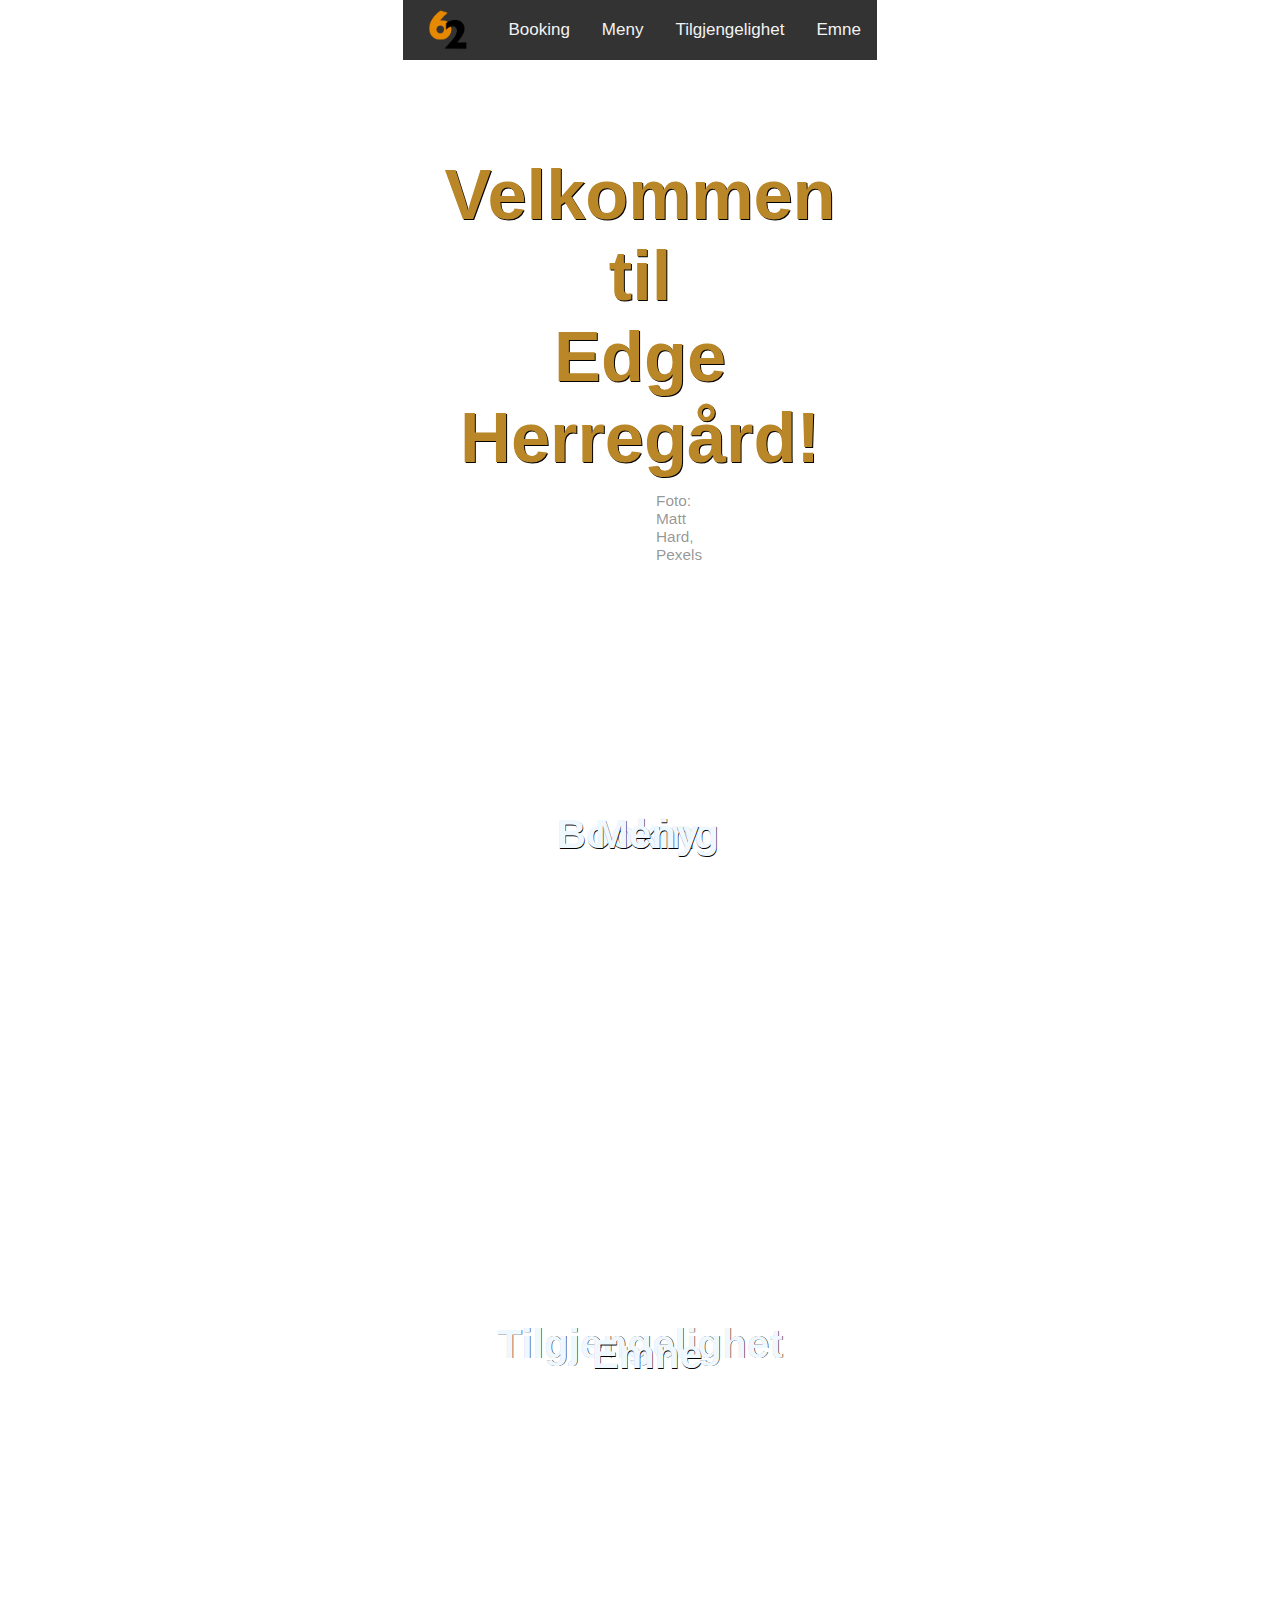
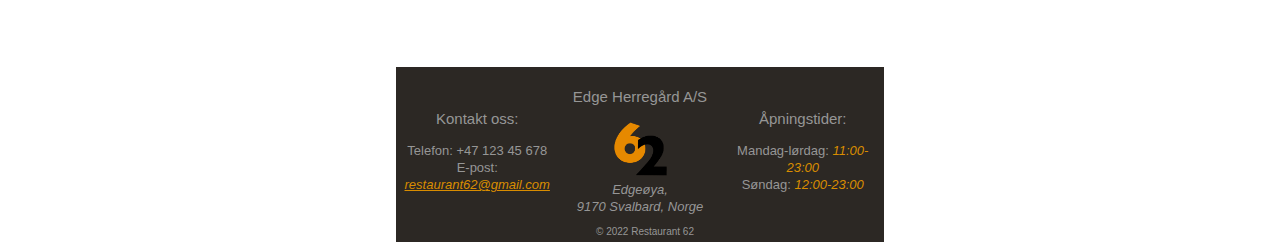
<file: Index.html>
<!DOCTYPE html>
<html lang="nn">
  <head>
    <!-- Sets the characters used -->
    <meta charset="UTF-8" />
    <meta http-equiv="X-UA-Compatible" content="IE=edge" />
    <!--Sets initial viewport width to the device width-->
    <meta name="viewport" content="width=device-width, initial-scale=1.0" />

    <!-- CSS links  -->
    <link rel="stylesheet" href="css/index.css" />
    <link rel="stylesheet" href="css/style.css" />

    <!-- Window icon and page name -->
    <link rel="icon" href="images/62.jpeg" />
    <title>Velkommen til Edge Herregård!</title>
  </head>

  <body>
    <!-- Navigation bar, style.css -->
    <div class="nav">
      <a href="Index.html"
        ><img class="logo" src="images/62.jpeg" alt="Logo"
      /></a>
      <a href="booking.html" class="hover">Booking</a>
      <a href="menu.html" class="hover">Meny</a>
      <a href="accessibilty.html" class="hover">Tilgjengelighet</a>
      <a href="topical.html" class="cursor hover">Emne</a>
    </div>

    <main>
      <!-- Front hero-image with text -->
      <div class="hero-image">
        <h1>
          Velkommen til <br />
          Edge Herregård!
        </h1>
        <div class="picture-text-hero-image">Foto: Matt Hard, Pexels</div>
      </div>

      <!-- Section with the 4 pages with images-->
      <div id="frame-index">
        <div class="text-division">
          <div class="index-box">
            <!-- BOOKING -->
            <div class="image-booking">
              <!-- hero-text in style.css -->
              <div class="hero-text">
                <h2><a href="booking.html">Booking</a></h2>
                <p>
                  Les litt om oss, bestill bord eller lei lokalet om du ønsker.
                </p>
              </div>
              <!-- picture-text in style.css -->
              <div class="picture-text">
                Foto: Anastasiia Horbachenko, Pexels
              </div>
            </div>
          </div>

          <div class="index-box">
            <!-- MENY -->
            <div class="image-meny">
              <!-- hero-text in style.css -->
              <div class="hero-text">
                <h2><a href="menu.html">Meny</a></h2>
                <p>
                  Se vår herlige meny med matretter fra alle verdens hjørner.
                </p>
              </div>
              <!-- picture-text in style.css -->
              <div class="picture-text">Foto: Liam Spicer, Pexels</div>
            </div>
          </div>
        </div>

        <div class="text-division">
          <div class="index-box">
            <!-- TILGJENGELIGHET -->
            <div class="image-accessibility">
              <!-- hero-text in style.css -->
              <div class="hero-text">
                <h2><a href="accessibilty.html">Tilgjengelighet</a></h2>
                <p>
                  Testing av kode og universell design er viktige faktorer i en
                  god kode.
                </p>
              </div>
              <!-- picture-text in style.css -->
              <div class="picture-text">Foto: Christian Pfeifer, Pexels</div>
            </div>
          </div>

          <div class="index-box">
            <!-- EMNE -->
            <div class="image-topical">
              <!-- hero-text in style.css -->
              <div class="hero-text">
                <h2><a class="cursor" href="topical.html">Emne</a></h2>
                <p>
                  Velkommen til vår kreative side, kom og les litt om sosiale
                  medier.
                </p>
              </div>
              <!-- picture-text in style.css -->
              <div class="picture-text">Foto: Matt Hard, Pexels</div>
            </div>
          </div>
        </div>
      </div>
    </main>

    <!-- Footer, style.css -->
    <footer>
      <div class="footer-boxes">
        <div class="individual-boxes">
          <p class="fotter-main-text">Kontakt oss:</p>
          <p>
            Telefon: +47 123 45 678 <br />
            E-post:
            <a href="mailto:restaurant62@gmail.com" class="orange"
              ><em>restaurant62@gmail.com</em></a
            >
          </p>
        </div>
        <div class="individual-boxes">
          <p class="fotter-main-text">Edge Herregård A/S</p>
          <img src="images/62.jpeg" alt="62 Logo" />
          <address>
            Edgeøya, <br />
            9170 Svalbard, Norge
          </address>
        </div>

        <div class="individual-boxes">
          <p class="fotter-main-text">Åpningstider:</p>
          <p>
            Mandag-lørdag:
            <i class="orange">11:00-23:00</i>
            <br />
            Søndag:
            <i class="orange">12:00-23:00</i>
          </p>
        </div>
      </div>
      <div>
        <p class="copyright">&copy; 2022 Restaurant 62</p>
      </div>
    </footer>
  </body>
</html>
</file>
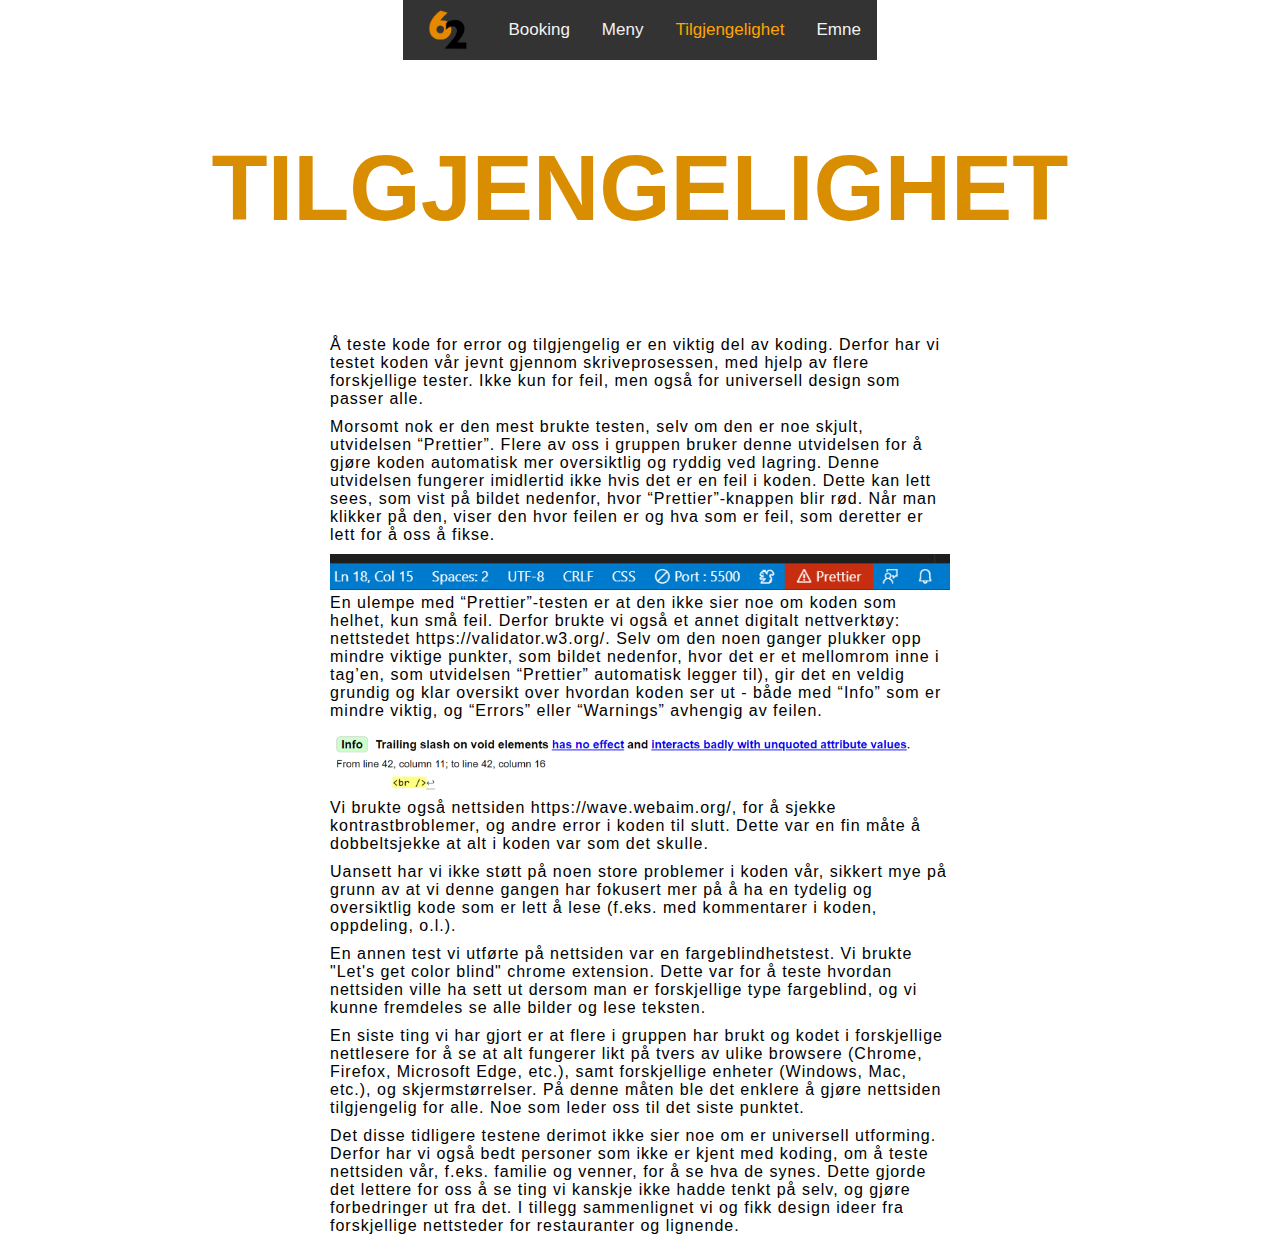
<file: accessibilty.html>
<!DOCTYPE html>
<html lang="nn">
  <head>
    <!-- Sets the characters used -->
    <meta charset="UTF-8" />
    <meta http-equiv="X-UA-Compatible" content="IE=edge" />
    <!--Sets initial viewport width to the device width-->
    <meta name="viewport" content="width=device-width, initial-scale=1.0" />

    <!-- CSS links  -->
    <link rel="stylesheet" href="css/style.css" />
    <link rel="stylesheet" href="css/accessibility.css" />

    <!-- Window icon and name -->
    <link rel="icon" href="images/62.jpeg" />
    <title>Tilgjengelighet</title>
  </head>

  <body>
    <!-- Navigation bar, style.css -->
    <div class="nav">
      <a href="Index.html"
        ><img class="logo" src="images/62.jpeg" alt="Logo"
      /></a>
      <a href="booking.html" class="hover">Booking</a>
      <a href="menu.html" class="hover">Meny</a>
      <a href="accessibilty.html" class="active">Tilgjengelighet</a>
      <a href="topical.html" class="cursor hover">Emne</a>
    </div>

    <main>
      <!-- Hero image, style.css -->
      <div class="hero-image-accessibility">
        <div class="hero-text">
          <h1 class="hero-page-text">TILGJENGELIGHET</h1>
        </div>
        <div class="picture-text">Foto: Christian Pfeifer, Pexels</div>
      </div>

      <!-- Text -->
      <div class="introduction">
        <div>
          <p>
            Å teste kode for error og tilgjengelig er en viktig del av koding.
            Derfor har vi testet koden vår jevnt gjennom skriveprosessen, med
            hjelp av flere forskjellige tester. Ikke kun for feil, men også for
            universell design som passer alle.
          </p>
          <p>
            Morsomt nok er den mest brukte testen, selv om den er noe skjult,
            utvidelsen “Prettier”. Flere av oss i gruppen bruker denne
            utvidelsen for å gjøre koden automatisk mer oversiktlig og ryddig
            ved lagring. Denne utvidelsen fungerer imidlertid ikke hvis det er
            en feil i koden. Dette kan lett sees, som vist på bildet nedenfor,
            hvor “Prettier”-knappen blir rød. Når man klikker på den, viser den
            hvor feilen er og hva som er feil, som deretter er lett for å oss å
            fikse.
          </p>
          <img
            class="accessibilityImg"
            src="images/Prettier.png"
            alt="Prettier"
          />
        </div>

        <div>
          <p>
            En ulempe med “Prettier”-testen er at den ikke sier noe om koden som
            helhet, kun små feil. Derfor brukte vi også et annet digitalt
            nettverktøy: nettstedet https://validator.w3.org/. Selv om den noen
            ganger plukker opp mindre viktige punkter, som bildet nedenfor, hvor
            det er et mellomrom inne i tag’en, som utvidelsen “Prettier”
            automatisk legger til), gir det en veldig grundig og klar oversikt
            over hvordan koden ser ut - både med “Info” som er mindre viktig, og
            “Errors” eller “Warnings” avhengig av feilen.
          </p>
          <img
            class="accessibilityImg"
            src="images/Validator.png"
            alt="Validator"
          />
        </div>

        <div>
          <p>
            Vi brukte også nettsiden https://wave.webaim.org/, for å sjekke
            kontrastbroblemer, og andre error i koden til slutt. Dette var en
            fin måte å dobbeltsjekke at alt i koden var som det skulle.
          </p>
          <p>
            Uansett har vi ikke støtt på noen store problemer i koden vår,
            sikkert mye på grunn av at vi denne gangen har fokusert mer på å ha
            en tydelig og oversiktlig kode som er lett å lese (f.eks. med
            kommentarer i koden, oppdeling, o.l.).
          </p>
          <p>
            En annen test vi utførte på nettsiden var en fargeblindhetstest. Vi
            brukte "Let's get color blind" chrome extension. Dette var for å
            teste hvordan nettsiden ville ha sett ut dersom man er forskjellige
            type fargeblind, og vi kunne fremdeles se alle bilder og lese
            teksten.
          </p>
          <p>
            En siste ting vi har gjort er at flere i gruppen har brukt og kodet
            i forskjellige nettlesere for å se at alt fungerer likt på tvers av
            ulike browsere (Chrome, Firefox, Microsoft Edge, etc.), samt
            forskjellige enheter (Windows, Mac, etc.), og skjermstørrelser. På
            denne måten ble det enklere å gjøre nettsiden tilgjengelig for alle.
            Noe som leder oss til det siste punktet.
          </p>
          <p>
            Det disse tidligere testene derimot ikke sier noe om er universell
            utforming. Derfor har vi også bedt personer som ikke er kjent med
            koding, om å teste nettsiden vår, f.eks. familie og venner, for å se
            hva de synes. Dette gjorde det lettere for oss å se ting vi kanskje
            ikke hadde tenkt på selv, og gjøre forbedringer ut fra det. I
            tillegg sammenlignet vi og fikk design ideer fra forskjellige
            nettsteder for restauranter og lignende.
          </p>
        </div>
      </div>
    </main>
  </body>
</html>
</file>
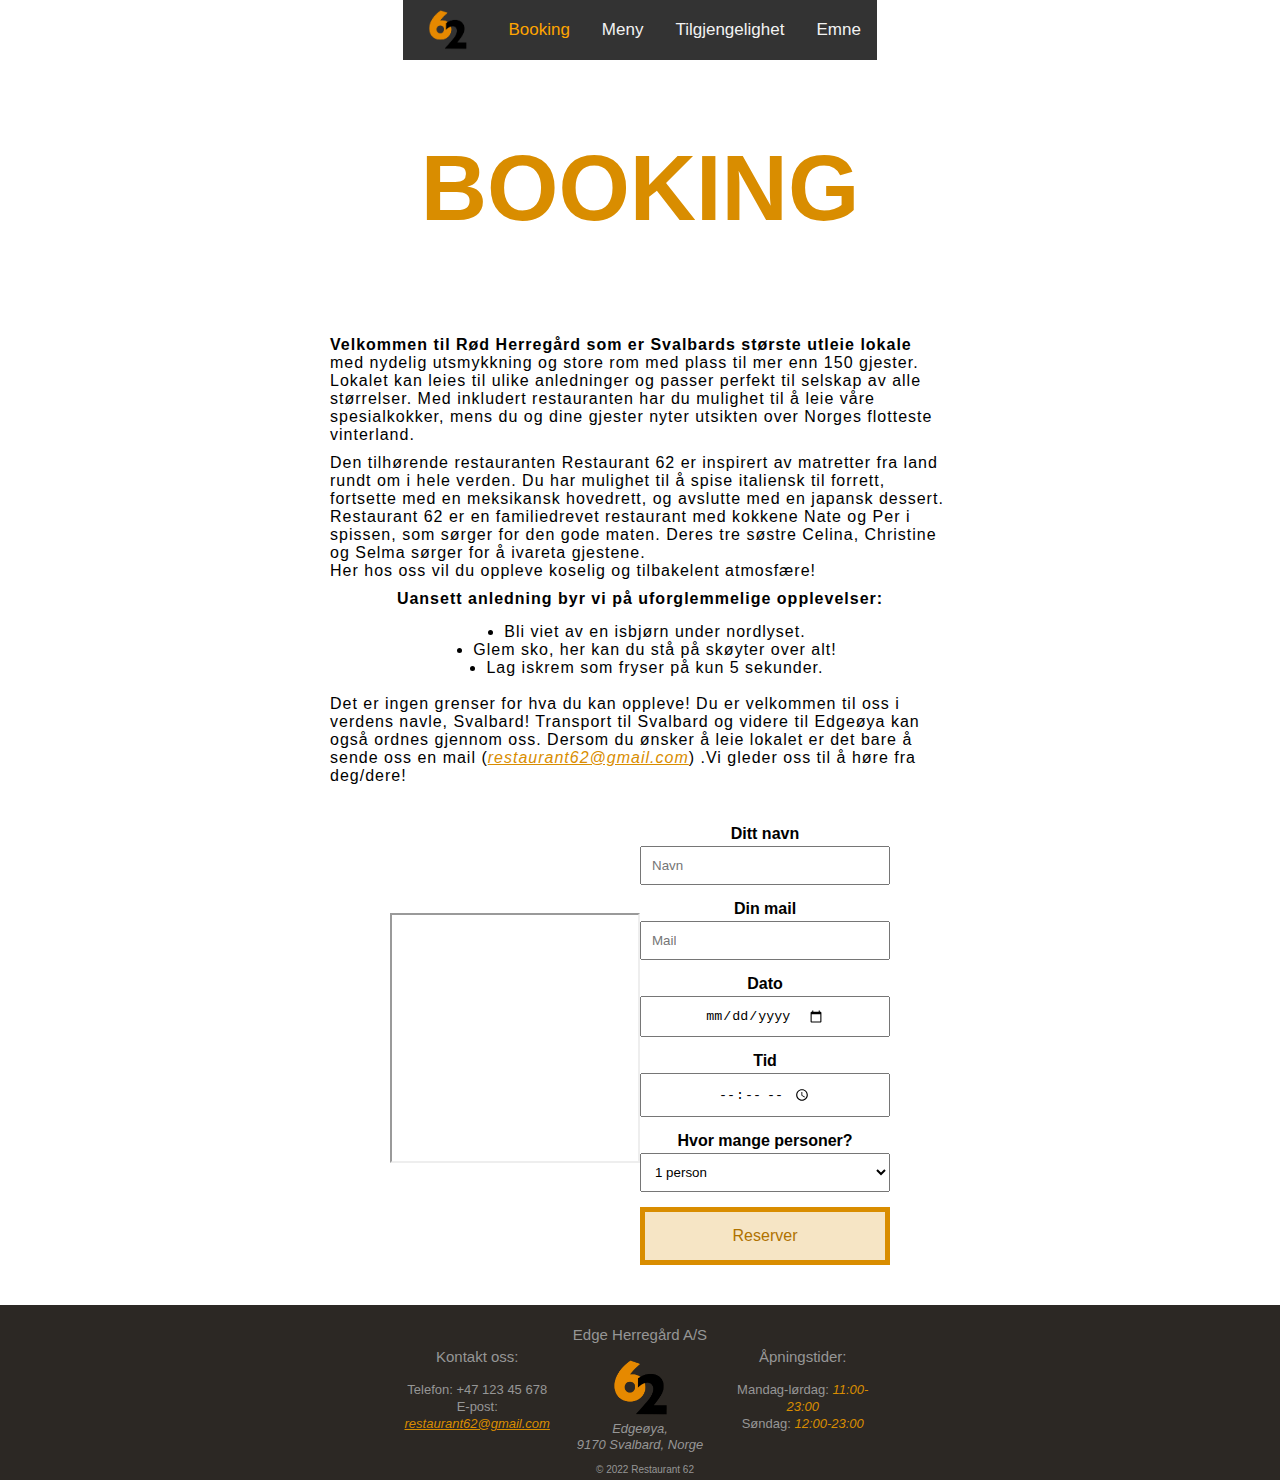
<file: booking.html>
<!DOCTYPE html>
<html lang="nn">
  <head>
    <!-- Sets the characters used -->
    <meta charset="UTF-8" />
    <meta http-equiv="X-UA-Compatible" content="IE=edge" />
    <!--Sets initial viewport width to the device width-->
    <meta name="viewport" content="width=device-width, initial-scale=1.0" />

    <!-- CSS links  -->
    <link rel="stylesheet" href="css/style.css" />
    <link rel="stylesheet" href="css/booking.css" />

    <!-- Window icon and name -->
    <link rel="icon" href="images/62.jpeg" />
    <title>Booking</title>
  </head>

  <body>
    <!-- Navigation bar, style.css -->
    <div class="nav">
      <a href="Index.html"
        ><img class="logo" src="images/62.jpeg" alt="Logo"
      /></a>
      <a href="booking.html" class="active">Booking</a>
      <a href="menu.html" class="hover">Meny</a>
      <a href="accessibilty.html" class="hover">Tilgjengelighet</a>
      <a href="topical.html" class="cursor hover">Emne</a>
    </div>

    <main>
      <!-- Hero image, style.css -->
      <div class="hero-image-booking">
        <div class="hero-text">
          <h1 class="hero-page-text">BOOKING</h1>
        </div>
        <div class="picture-text">Foto: Anastasiia Horbachenko, Pexels</div>
      </div>

      <!-- Text, introduction, style.css -->
      <div class="introduction">
        <p>
          <b>
            Velkommen til Rød Herregård som er Svalbards største utleie lokale
          </b>
          med nydelig utsmykkning og store rom med plass til mer enn 150
          gjester. Lokalet kan leies til ulike anledninger og passer perfekt til
          selskap av alle størrelser. Med inkludert restauranten har du mulighet
          til å leie våre spesialkokker, mens du og dine gjester nyter utsikten
          over Norges flotteste vinterland.
        </p>
        <p>
          Den tilhørende restauranten Restaurant 62 er inspirert av matretter
          fra land rundt om i hele verden. Du har mulighet til å spise italiensk
          til forrett, fortsette med en meksikansk hovedrett, og avslutte med en
          japansk dessert. Restaurant 62 er en familiedrevet restaurant med
          kokkene Nate og Per i spissen, som sørger for den gode maten. Deres
          tre søstre Celina, Christine og Selma sørger for å ivareta gjestene.
          <br />Her hos oss vil du oppleve koselig og tilbakelent atmosfære!
        </p>
        <p>
          <b> Uansett anledning byr vi på uforglemmelige opplevelser:</b>
        </p>
        <ul id="list">
          <li>Bli viet av en isbjørn under nordlyset.</li>
          <li>Glem sko, her kan du stå på skøyter over alt!</li>
          <li>Lag iskrem som fryser på kun 5 sekunder.</li>
        </ul>
        <br />
        Det er ingen grenser for hva du kan oppleve! Du er velkommen til oss i
        verdens navle, Svalbard! Transport til Svalbard og videre til Edgeøya
        kan også ordnes gjennom oss. Dersom du ønsker å leie lokalet er det bare
        å sende oss en mail (<a
          href="mailto:restaurant62@gmail.com"
          class="orange"
          ><em>restaurant62@gmail.com</em></a
        >) .Vi gleder oss til å høre fra deg/dere!
      </div>

      <!-- Form and map -->
      <div class="form-map">
        <div class="grid-container">
          <div class="center">
            <!-- Map -->
            <iframe
              class="gmap"
              src="https://maps.google.com/maps?q=edg%C3%B8ya&t=&z=7&ie=UTF8&iwloc=&output=embed"
              title="GoogleMaps"
            >
            </iframe>
          </div>

          <!-- The code for the form -->
          <div class="center">
            <form>
              <div>
                <!-- Text, input -->
                <p>Ditt navn</p>
                <input type="text" placeholder="Navn" />
              </div>
              <div>
                <p>Din mail</p>
                <input type="email" placeholder="Mail" />
              </div>
              <div>
                <p>Dato</p>
                <input type="Date" />
              </div>
              <div>
                <p>Tid</p>
                <input type="Time" />
              </div>
              <div>
                <!-- Text, select -->
                <p>Hvor mange personer?</p>
                <select name="select" id="#">
                  <option value="1">1 person</option>
                  <option value="2">2 personer</option>
                  <option value="3">3 persoser</option>
                  <option value="4">4 personer</option>
                  <option value="5">5 personer</option>
                  <option value="5+">5+ personer</option>
                </select>
              </div>
              <!-- button styling in style.css -->
              <button class="button">Reserver</button>
            </form>
          </div>
        </div>
      </div>
    </main>

    <!-- Footer, style.css -->
    <footer>
      <div class="footer-boxes">
        <div class="individual-boxes">
          <p class="fotter-main-text">Kontakt oss:</p>
          <p>
            Telefon: +47 123 45 678 <br />
            E-post:
            <a href="mailto:restaurant62@gmail.com" class="orange"
              ><em>restaurant62@gmail.com</em></a
            >
          </p>
        </div>

        <div class="individual-boxes">
          <p class="fotter-main-text">Edge Herregård A/S</p>
          <img src="images/62.jpeg" alt="62 Logo" />
          <address>
            Edgeøya, <br />
            9170 Svalbard, Norge
          </address>
        </div>

        <div class="individual-boxes">
          <p class="fotter-main-text">Åpningstider:</p>
          <p>
            Mandag-lørdag:
            <i class="orange">11:00-23:00</i>
            <br />
            Søndag:
            <i class="orange">12:00-23:00</i>
          </p>
        </div>
      </div>

      <div>
        <p class="copyright">&copy; 2022 Restaurant 62</p>
      </div>
    </footer>
  </body>
</html>
</file>
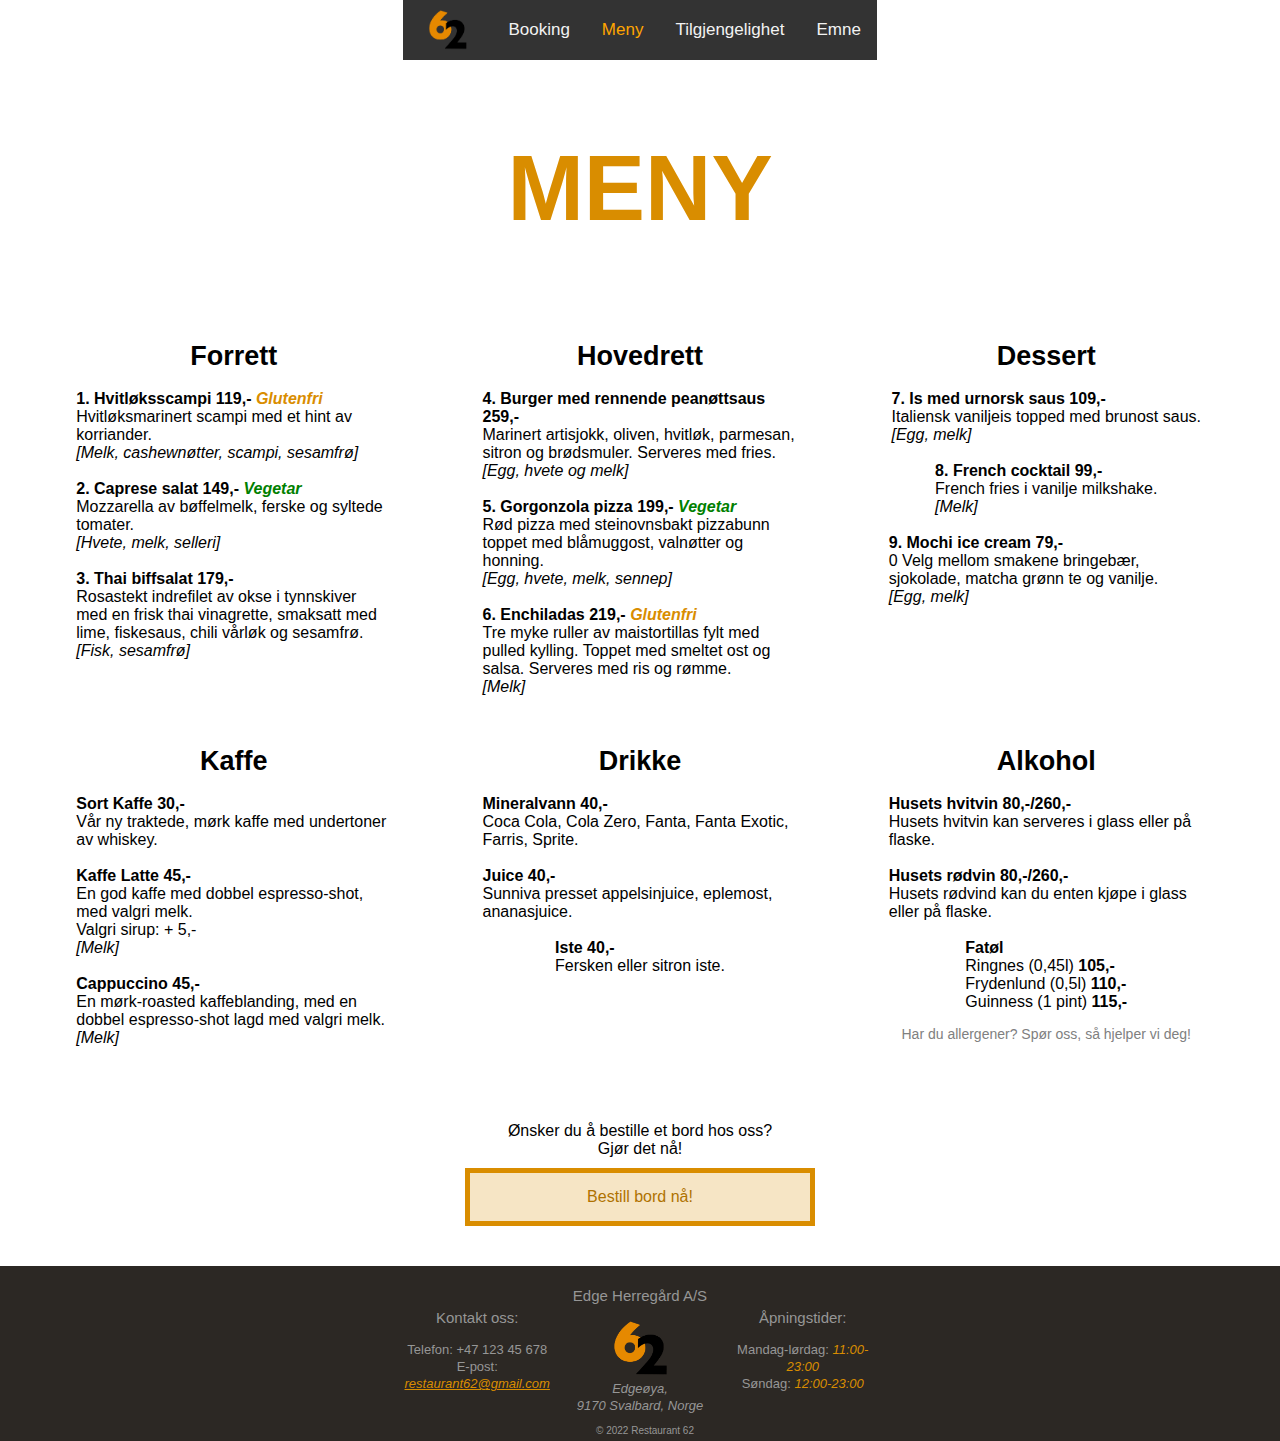
<file: menu.html>
<!DOCTYPE html>
<html lang="nn">
  <head>
    <!-- Sets the characters used -->
    <meta charset="UTF-8" />
    <meta http-equiv="X-UA-Compatible" content="IE=edge" />
    <!--Sets initial viewport width to the device width-->
    <meta name="viewport" content="width=device-width, initial-scale=1.0" />

    <!-- CSS links  -->
    <link rel="stylesheet" href="css/style.css" />
    <link rel="stylesheet" href="css/menu.css" />

    <!-- Window icon and name  -->
    <link rel="icon" href="images/62.jpeg" />
    <title>Meny</title>
  </head>

  <body>
    <!-- Navigation bar, style.css -->
    <div class="nav">
      <a href="Index.html"
        ><img class="logo" src="images/62.jpeg" alt="Logo"
      /></a>
      <a href="booking.html" class="hover">Booking</a>
      <a href="menu.html" class="active">Meny</a>
      <a href="accessibilty.html" class="hover">Tilgjengelighet</a>
      <a href="topical.html" class="cursor hover">Emne</a>
    </div>

    <main>
      <!-- Hero image, style.css -->
      <div class="hero-image-meny">
        <div class="hero-text">
          <h1 class="hero-page-text">MENY</h1>
        </div>
        <div class="picture-text">Foto: Liam Spicer, Pexels</div>
      </div>

      <!-- Menu food -->
      <article>
        <div class="food-group">
          <div class="singel-food-group">
            <h2>Forrett</h2>
            <br />
            <p>
              <b>1. Hvitløksscampi 119,- <i class="orange"> Glutenfri</i></b
              ><br />
              Hvitløksmarinert scampi med et hint av korriander. <br />
              <i>[Melk, cashewnøtter, scampi, sesamfrø]</i>
            </p>
            <br />
            <p>
              <b>2. Caprese salat 149,- <i class="green">Vegetar</i></b
              ><br />
              Mozzarella av bøffelmelk, ferske og syltede tomater. <br />
              <i>[Hvete, melk, selleri]</i>
            </p>
            <br />
            <p>
              <b>3. Thai biffsalat 179,- </b> <br />
              Rosastekt indrefilet av okse i tynnskiver med en frisk thai
              vinagrette, smaksatt med lime, fiskesaus, chili vårløk og
              sesamfrø.
              <br />
              <i>[Fisk, sesamfrø]</i>
            </p>
          </div>

          <div class="singel-food-group">
            <h2>Hovedrett</h2>
            <br />
            <p>
              <b>4. Burger med rennende peanøttsaus 259,-</b> <br />
              Marinert artisjokk, oliven, hvitløk, parmesan, sitron og
              brødsmuler. Serveres med fries.
              <br />
              <i>[Egg, hvete og melk]</i>
            </p>
            <br />
            <p>
              <b>5. Gorgonzola pizza 199,- </b>
              <b><i class="green">Vegetar</i></b
              ><br />
              Rød pizza med steinovnsbakt pizzabunn toppet med blåmuggost,
              valnøtter og honning. <br />
              <i>[Egg, hvete, melk, sennep]</i>
            </p>
            <br />
            <p>
              <b>6. Enchiladas 219,- <i class="orange">Glutenfri</i></b>
              <br />
              Tre myke ruller av maistortillas fylt med pulled kylling. Toppet
              med smeltet ost og salsa. Serveres med ris og rømme.
              <br />
              <i>[Melk]</i>
            </p>
          </div>

          <div class="singel-food-group">
            <h2>Dessert</h2>
            <br />
            <p>
              <b>7. Is med urnorsk saus 109,-</b> <br />
              Italiensk vaniljeis topped med brunost saus. <br />
              <i>[Egg, melk]</i>
            </p>
            <br />
            <p>
              <b>8. French cocktail 99,-</b> <br />
              French fries i vanilje milkshake. <br />
              <i>[Melk]</i>
            </p>
            <br />
            <p>
              <b>9. Mochi ice cream 79,-</b> <br />0 Velg mellom smakene
              bringebær, sjokolade, matcha grønn te og vanilje.
              <br />
              <i>[Egg, melk]</i>
            </p>
          </div>
        </div>
      </article>

      <!-- Menu drinks -->
      <article>
        <div class="food-group">
          <div class="singel-food-group">
            <h2>Kaffe</h2>
            <br />
            <p>
              <b>Sort Kaffe 30,-</b> <br />
              Vår ny traktede, mørk kaffe med undertoner av whiskey.
              <br />
            </p>
            <br />
            <p>
              <b>Kaffe Latte 45,-</b> <br />
              En god kaffe med dobbel espresso-shot, med valgri melk.
              <br />
              Valgri sirup: + 5,- <br />
              <i>[Melk]</i>
            </p>
            <br />
            <p>
              <b>Cappuccino 45,-</b> <br />
              En mørk-roasted kaffeblanding, med en dobbel espresso-shot lagd
              med valgri melk. <br />
              <i>[Melk]</i>
            </p>
          </div>
          <div class="singel-food-group">
            <h2>Drikke</h2>
            <br />
            <p>
              <b>Mineralvann 40,-</b> <br />
              Coca Cola, Cola Zero, Fanta, Fanta Exotic, Farris, Sprite.
            </p>
            <br />
            <p>
              <b>Juice 40,-</b> <br />
              Sunniva presset appelsinjuice, eplemost, ananasjuice.
            </p>
            <br />
            <p>
              <b>Iste 40,-</b> <br />
              Fersken eller sitron iste.
            </p>
          </div>
          <div class="singel-food-group">
            <h2>Alkohol</h2>
            <br />
            <p>
              <b>Husets hvitvin 80,-/260,-</b> <br />
              Husets hvitvin kan serveres i glass eller på flaske. <br />
            </p>
            <br />
            <p>
              <b>Husets rødvin 80,-/260,-</b> <br />
              Husets rødvind kan du enten kjøpe i glass eller på flaske.
              <br />
            </p>
            <br />
            <p>
              <b>Fatøl</b> <br />
              Ringnes (0,45l) <b>105,-</b> <br />
              Frydenlund (0,5l) <b>110,-</b> <br />
              Guinness (1 pint) <b>115,-</b>
            </p>

            <p class="allergener">
              Har du allergener? Spør oss, så hjelper vi deg!
            </p>
          </div>
        </div>
      </article>

      <div class="button-holder-meny">
        <p id="space-button">
          Ønsker du å bestille et bord hos oss? <br />
          Gjør det nå!
        </p>
        <a href="booking.html">
          <!-- Button class in style.css -->
          <button class="button">Bestill bord nå!</button>
        </a>
      </div>
    </main>

    <!-- Footer, style.css -->
    <footer>
      <div class="footer-boxes">
        <div class="individual-boxes">
          <p class="fotter-main-text">Kontakt oss:</p>
          <p>
            Telefon: +47 123 45 678 <br />
            E-post:
            <a href="mailto:restaurant62@gmail.com" class="orange"
              ><em>restaurant62@gmail.com</em></a
            >
          </p>
        </div>

        <div class="individual-boxes">
          <p class="fotter-main-text">Edge Herregård A/S</p>
          <img src="images/62.jpeg" alt="62 Logo" />
          <address>
            Edgeøya, <br />
            9170 Svalbard, Norge
          </address>
        </div>

        <div class="individual-boxes">
          <p class="fotter-main-text">Åpningstider:</p>
          <p>
            Mandag-lørdag:
            <i class="orange">11:00-23:00</i>
            <br />
            Søndag:
            <i class="orange">12:00-23:00</i>
          </p>
        </div>
      </div>

      <div>
        <p class="copyright">&copy; 2022 Restaurant 62</p>
      </div>
    </footer>
  </body>
</html>
</file>
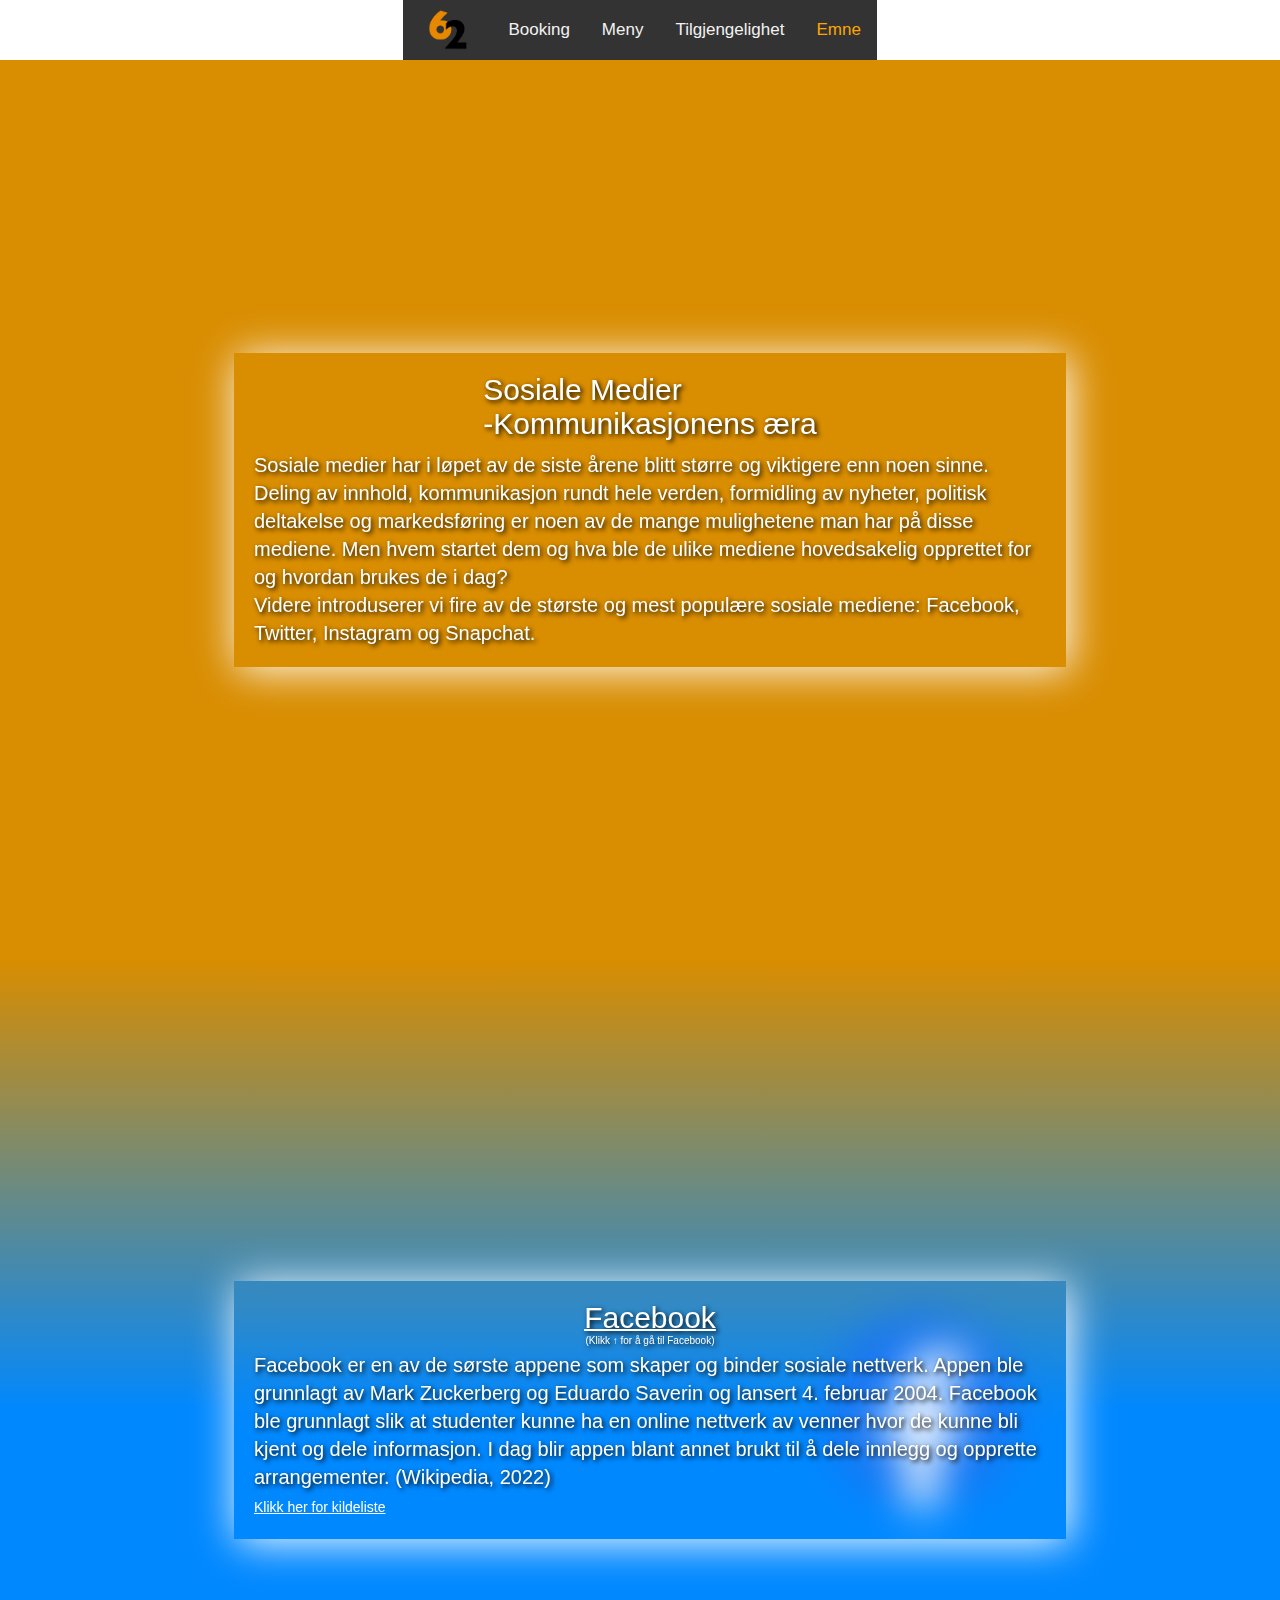
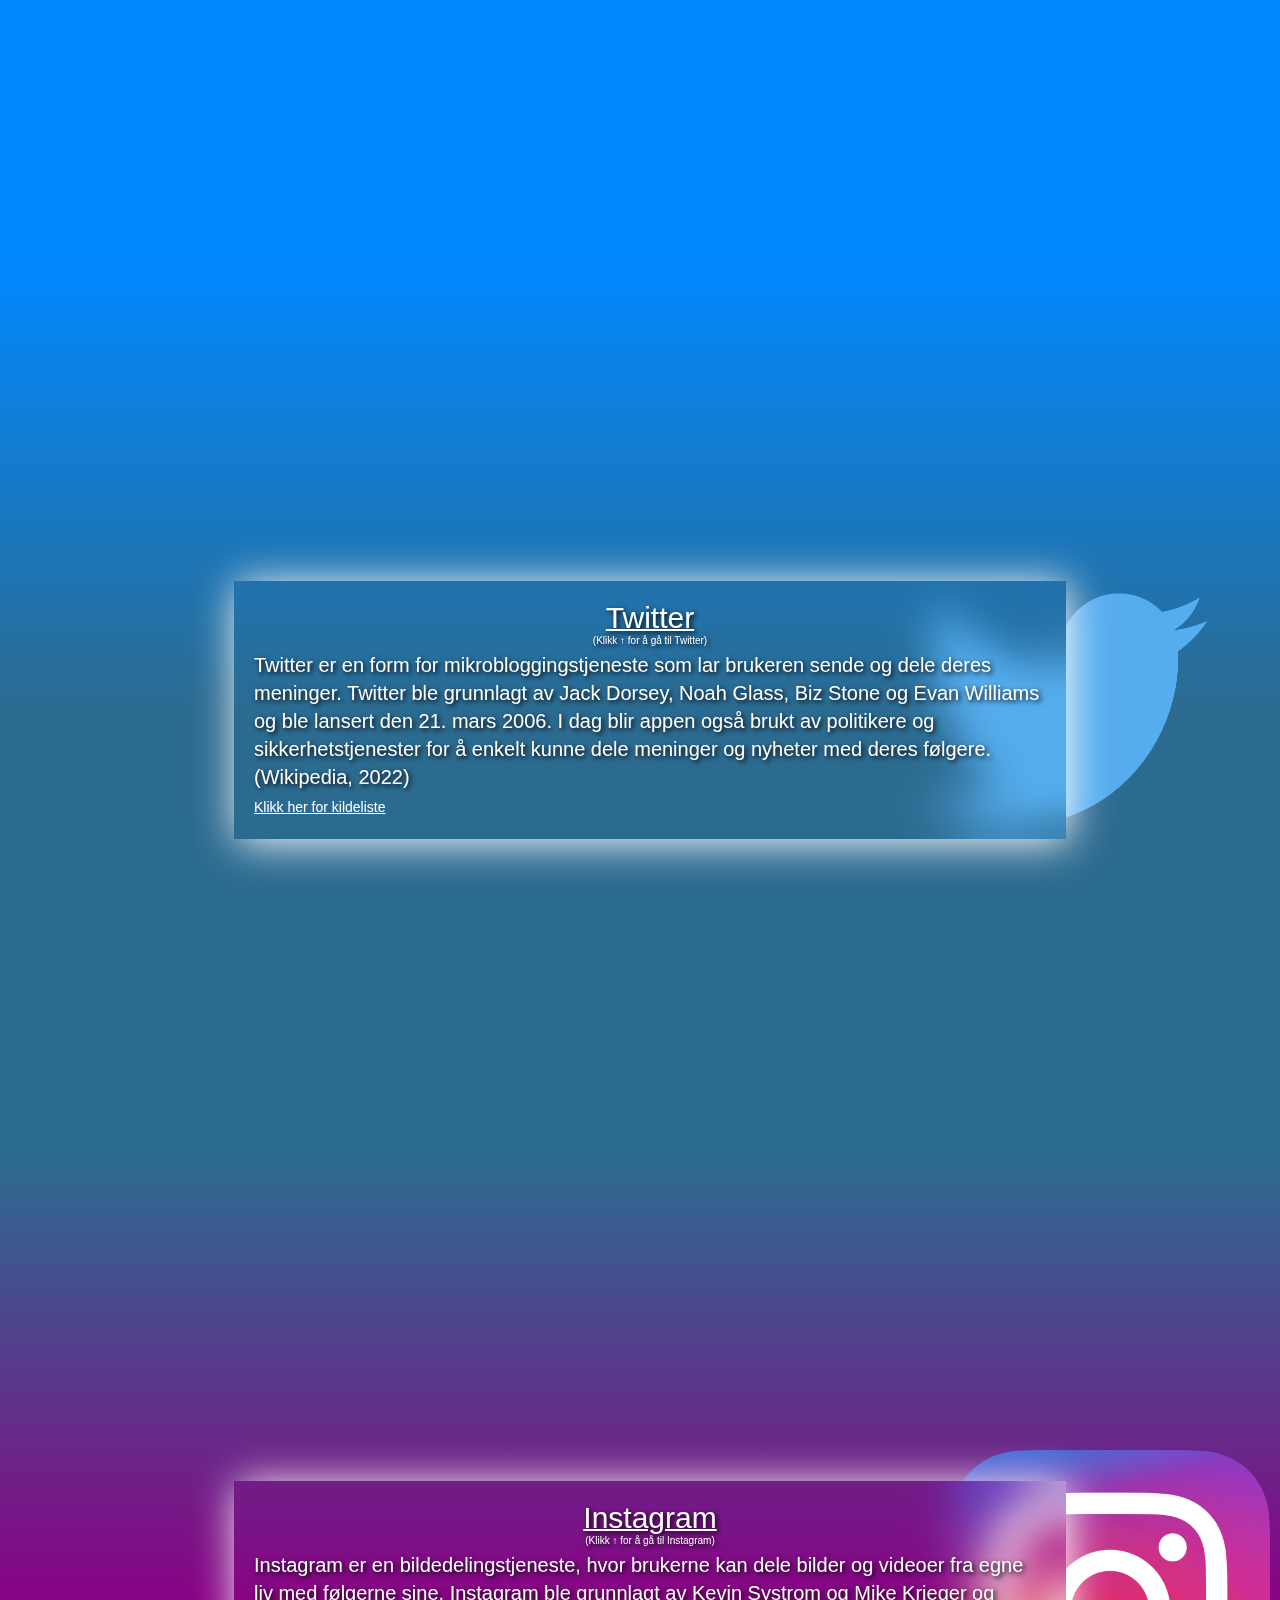
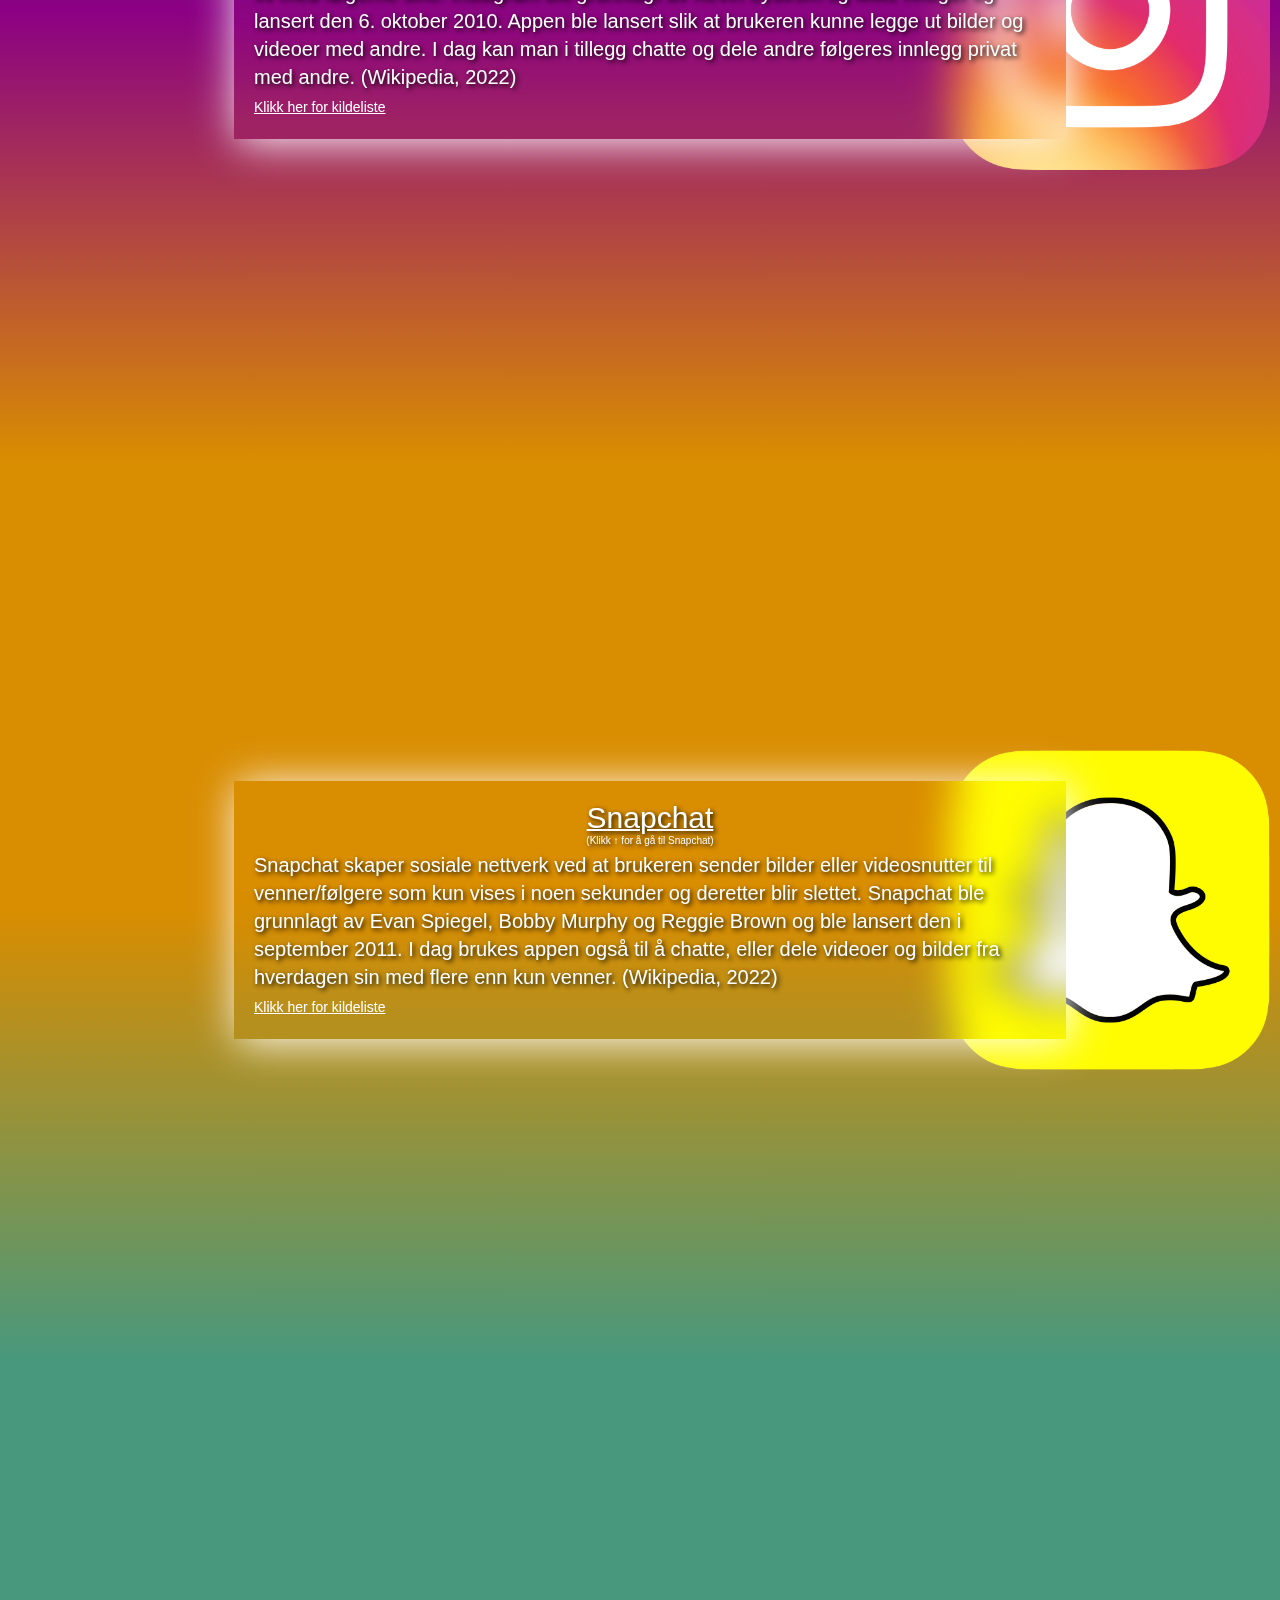
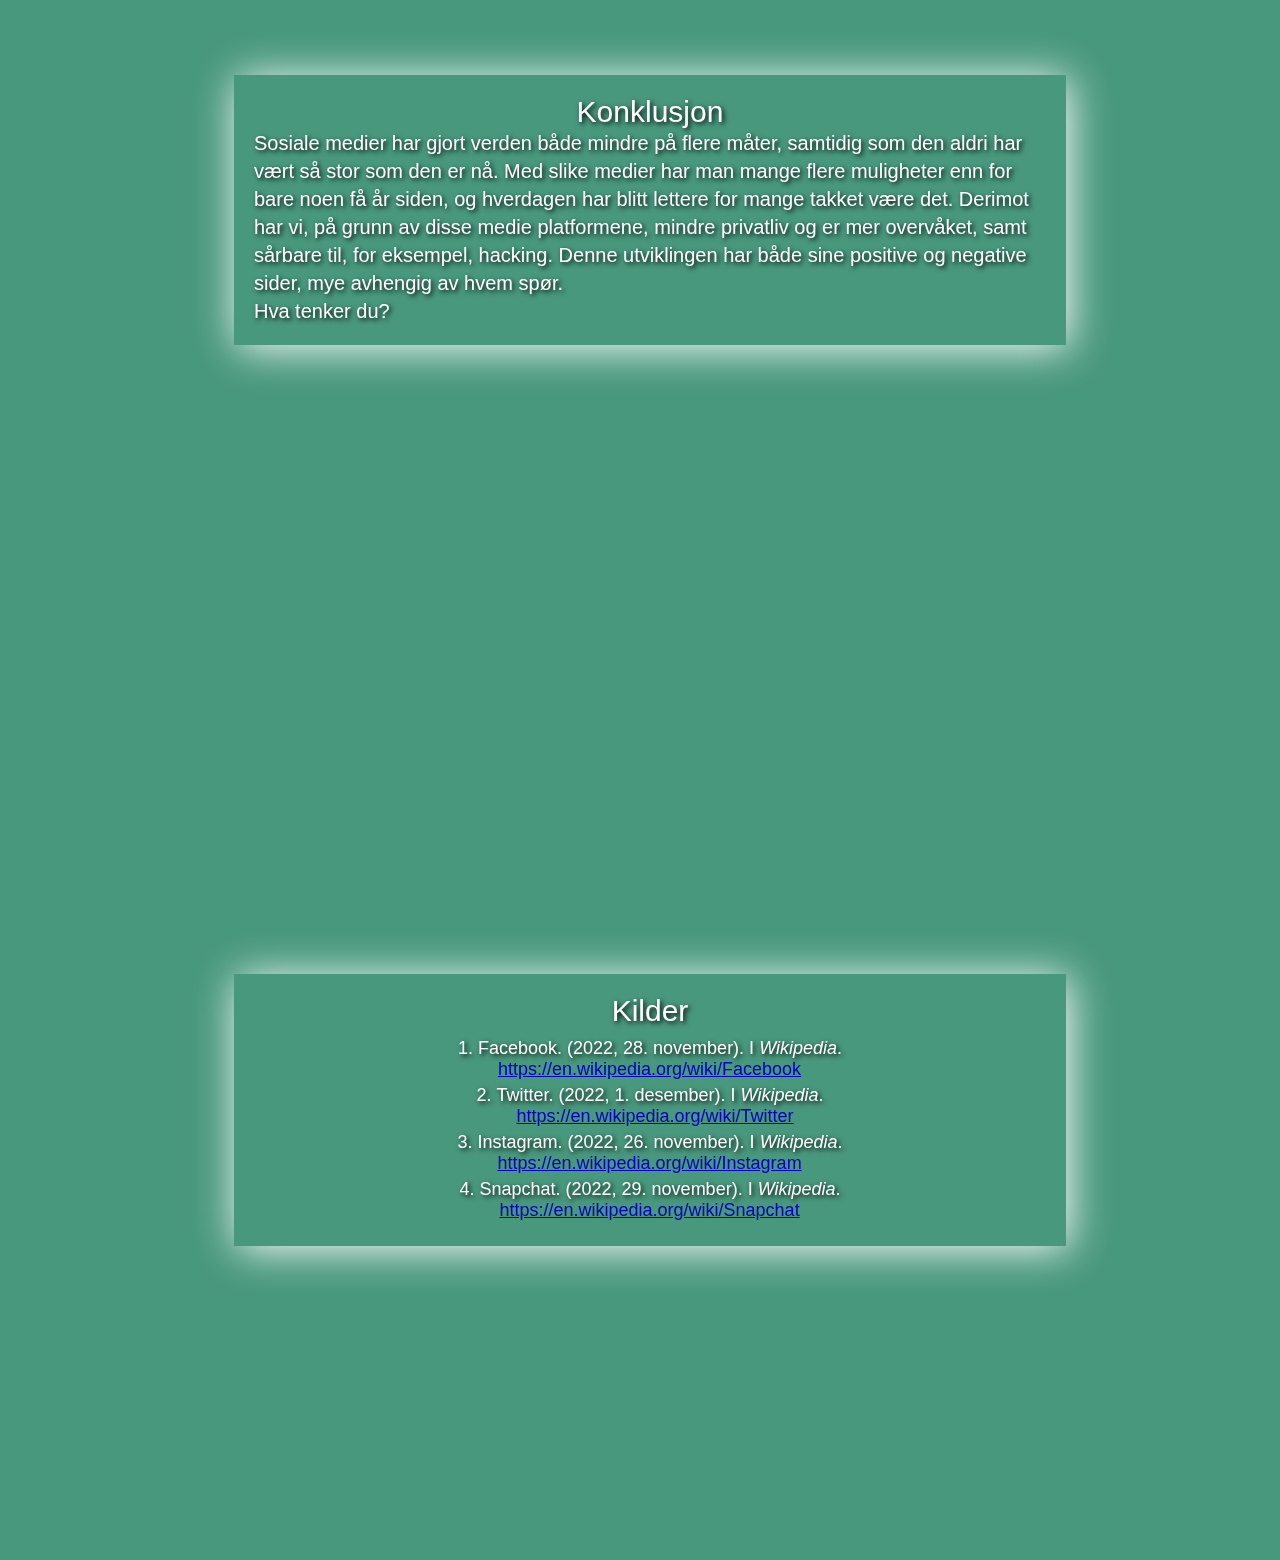
<file: topical.html>
<!DOCTYPE html>
<html lang="nn">
  <head>
    <!-- Sets the characters used -->
    <meta charset="UTF-8" />
    <meta http-equiv="X-UA-Compatible" content="IE=edge" />
    <!--Sets initial viewport width to the device width-->
    <meta name="viewport" content="width=device-width, initial-scale=1.0" />

    <!-- CSS links  -->
    <link rel="stylesheet" href="css/style.css" />
    <link rel="stylesheet" href="css/topical.css" />

    <!-- Window icon and name -->
    <link rel="icon" href="images/62.jpeg" />
    <title>Emne</title>
  </head>

  <body>
    <!-- Navigation bar, style.css -->
    <div class="nav">
      <a href="Index.html"
        ><img class="logo" src="images/62.jpeg" alt="Logo"
      /></a>
      <a href="booking.html" class="hover">Booking</a>
      <a href="menu.html" class="hover">Meny</a>
      <a href="accessibilty.html" class="hover">Tilgjengelighet</a>
      <a href="topical.html" class="active cursor">Emne</a>
    </div>

    <main>
      <!-- Beginning of the page, first slide -->
      <div class="entire-screen" id="slide1">
        <div class="text-boxes">
          <h1>
            Sosiale Medier <br />
            -Kommunikasjonens æra
          </h1>
          <p>
            Sosiale medier har i løpet av de siste årene blitt større og
            viktigere enn noen sinne. Deling av innhold, kommunikasjon rundt
            hele verden, formidling av nyheter, politisk deltakelse og
            markedsføring er noen av de mange mulighetene man har på disse
            mediene. Men hvem startet dem og hva ble de ulike mediene
            hovedsakelig opprettet for og hvordan brukes de i dag?
            <br />
            Videre introduserer vi fire av de største og mest populære sosiale
            mediene: Facebook, Twitter, Instagram og Snapchat.
          </p>
        </div>
      </div>

      <!-- Second slide, Facebook -->
      <div class="entire-screen" id="slide2">
        <div class="text-boxes">
          <h2>
            <a href="https://nb-no.facebook.com/" target="_blank">Facebook</a>
          </h2>
          <div class="click-info">
            <p>(Klikk ↑ for å gå til Facebook)</p>
          </div>
          <p>
            Facebook er en av de sørste appene som skaper og binder sosiale
            nettverk. Appen ble grunnlagt av Mark Zuckerberg og Eduardo Saverin
            og lansert 4. februar 2004. Facebook ble grunnlagt slik at studenter
            kunne ha en online nettverk av venner hvor de kunne bli kjent og
            dele informasjon. I dag blir appen blant annet brukt til å dele
            innlegg og opprette arrangementer. (Wikipedia, 2022) <br />
            <a class="info-link" href="#slide7">Klikk her for kildeliste</a>
          </p>
        </div>
        <div class="flex">
          <!-- Image from: https://en.m.wikipedia.org/wiki/File:Facebook_Logo_%282019%29.png -->
          <img class="media-logo" src="/images/FB.webp" alt="Facebook" />
        </div>
      </div>

      <!-- Third slide, Twitter -->
      <div class="entire-screen" id="slide3">
        <div class="text-boxes">
          <h2><a href="https://twitter.com/" target="_blank">Twitter</a></h2>
          <div class="click-info">
            <p>(Klikk ↑ for å gå til Twitter)</p>
          </div>
          <p>
            Twitter er en form for mikrobloggingstjeneste som lar brukeren sende
            og dele deres meninger. Twitter ble grunnlagt av Jack Dorsey, Noah
            Glass, Biz Stone og Evan Williams og ble lansert den 21. mars 2006.
            I dag blir appen også brukt av politikere og sikkerhetstjenester for
            å enkelt kunne dele meninger og nyheter med deres følgere.
            (Wikipedia, 2022) <br />
            <a class="info-link" href="#slide7">Klikk her for kildeliste</a>
          </p>
        </div>
        <div class="flex">
          <!-- Image from: https://www.edigitalagency.com.au/twitter/new-twitter-logo-png/ -->
          <img class="media-logo" src="images/Twitter.png" alt="Twitter" />
        </div>
      </div>

      <!-- Fourth slide, Instagram -->
      <div class="entire-screen" id="slide4">
        <div class="text-boxes">
          <h2>
            <a href="https://www.instagram.com/" target="_blank">Instagram</a>
          </h2>
          <div class="click-info">
            <p>(Klikk ↑ for å gå til Instagram)</p>
          </div>
          <p>
            Instagram er en bildedelingstjeneste, hvor brukerne kan dele bilder
            og videoer fra egne liv med følgerne sine. Instagram ble grunnlagt
            av Kevin Systrom og Mike Krieger og lansert den 6. oktober 2010.
            Appen ble lansert slik at brukeren kunne legge ut bilder og videoer
            med andre. I dag kan man i tillegg chatte og dele andre følgeres
            innlegg privat med andre. (Wikipedia, 2022) <br />
            <a class="info-link" href="#slide7">Klikk her for kildeliste</a>
          </p>
        </div>
        <div class="flex">
          <!-- Image from: https://commons.wikimedia.org/wiki/File:Instagram_icon.png -->
          <img class="media-logo" src="images/IG.webp" alt="Instagram" />
        </div>
      </div>

      <!-- Fifth slide, Snapchat -->
      <div class="entire-screen" id="slide5">
        <div class="text-boxes">
          <h2>
            <a href="https://www.snapchat.com/nb-NO" target="_blank"
              >Snapchat</a
            >
          </h2>
          <div class="click-info">
            <p>(Klikk ↑ for å gå til Snapchat)</p>
          </div>
          <p>
            Snapchat skaper sosiale nettverk ved at brukeren sender bilder eller
            videosnutter til venner/følgere som kun vises i noen sekunder og
            deretter blir slettet. Snapchat ble grunnlagt av Evan Spiegel, Bobby
            Murphy og Reggie Brown og ble lansert den i september 2011. I dag
            brukes appen også til å chatte, eller dele videoer og bilder fra
            hverdagen sin med flere enn kun venner. (Wikipedia, 2022) <br />
            <a class="info-link" href="#slide7">Klikk her for kildeliste</a>
          </p>
        </div>
        <div class="flex">
          <!-- Image from: https://clipart.info/logo-snapchat-png-8127 -->
          <img class="media-logo" src="images/Snapchat.png" alt="Snapchat" />
        </div>
      </div>

      <!-- Last slide, Conclusion -->
      <div class="entire-screen" id="slide6">
        <div class="text-boxes">
          <h2>Konklusjon</h2>
          <p>
            Sosiale medier har gjort verden både mindre på flere måter, samtidig
            som den aldri har vært så stor som den er nå. Med slike medier har
            man mange flere muligheter enn for bare noen få år siden, og
            hverdagen har blitt lettere for mange takket være det. Derimot har
            vi, på grunn av disse medie platformene, mindre privatliv og er mer
            overvåket, samt sårbare til, for eksempel, hacking. Denne
            utviklingen har både sine positive og negative sider, mye avhengig
            av hvem spør. <br />
            Hva tenker du?
          </p>
        </div>
      </div>

      <!-- Sources -->
      <div class="entire-screen" id="slide7">
        <div class="text-boxes">
          <h2>Kilder</h2>
          <ol>
            <li>
              Facebook. (2022, 28. november). I <i>Wikipedia</i>. <br />
              <a href="https://en.wikipedia.org/wiki/Facebook" target="_blank">
                https://en.wikipedia.org/wiki/Facebook</a
              >
            </li>
            <li>
              Twitter. (2022, 1. desember). I <i>Wikipedia</i>. <br />
              <a href="https://en.wikipedia.org/wiki/Twitter" target="_blank"
                >https://en.wikipedia.org/wiki/Twitter</a
              >
            </li>
            <li>
              Instagram. (2022, 26. november). I <i>Wikipedia</i>. <br />
              <a href="https://en.wikipedia.org/wiki/Instagram" target="_blank">
                https://en.wikipedia.org/wiki/Instagram</a
              >
            </li>
            <li>
              Snapchat. (2022, 29. november). I <i>Wikipedia</i>. <br />
              <a href="https://en.wikipedia.org/wiki/Snapchat" target="_blank">
                https://en.wikipedia.org/wiki/Snapchat</a
              >
            </li>
          </ol>
        </div>
      </div>
    </main>
  </body>
</html>
</file>
<file: css/index.css>
/* Navigation bar styling in style.css */

/* Frontpage hero image */
.hero-image {
  background-image: url("/images/pexels-matt-hardy-2658452.jpg");
  height: 40vw;
  background-position: center;
  background-repeat: no-repeat;
  background-size: cover;
  position: relative;
}

/* Heading on hero image - "Velkommen" */
.hero-image h1 {
  color: rgb(185, 134, 40);
  font-size: 5.5vw;
  text-shadow: 1px 1px #000000;
  margin-bottom: 4px;
  position: absolute;
  min-width: 300px;
  top: 50%;
  left: 50%;
  transform: translate(-50%, -50%);
  text-align: center;
}

/* Credit text in the corner on the pictures */
.picture-text-hero-image {
  color: rgba(0, 0, 0, 0.431);
  font-size: calc(9px + 0.5vw);
  position: absolute;
  bottom: 8px;
  left: 16px;
}

/* Section with the 4 pictures leading to the other pages */
#frame-index {
  margin: 15px;
}

/* For smaller screens (ipad and down) 
- view index picture under each other, and not side by side */
@media screen and (min-width: 1024px) {
  .text-division {
    display: flex;
  }
}

/* Pictureframe division, the four pictures */
.index-box {
  flex: 1;
  height: 500px;
  margin-left: 5px;
  margin-right: 5px;
  margin-top: 20px;
}

/* The four images image-booking, image-meny and image-accessibility are further down */

/* Links in the heading of each picture */
h2 a {
  text-decoration: none; /* no underline */
  font-family: Verdana, Geneva, Tahoma, sans-serif;
  color: aliceblue;
  text-decoration: none;
  text-shadow: 0.5px 0.5px #000000;
  padding: 1.8%;
  font-size: calc(15px + 2vw);
}

h2 a:hover {
  color: #d98d00c1;
}

.hero-text > p {
  font-size: 1.5vw;
}

/* Text under each heading 
- Making sure the heading and text doesn't get too small */
@media screen and (max-width: 1024px) {
  .hero-text > p {
    font-size: 2vw;
  }
  .hero-image h1 {
    font-size: 6vw;
  }
}

/* Making sure the text doesn't get too small on phone */
@media screen and (max-width: 600px) {
  .hero-text > p {
    font-size: 2.5vw;
  }
}

/* Bigger picture for large screens */
@media screen and (min-width: 2000px) {
  .index-box {
    height: 750px;
  }
}

/* Shorter picture on phone - easier to scroll */
@media screen and (max-width: 550px) {
  .index-box {
    height: 250px;
  }
}

/* The following are the 4 separate pictures */

/* Image from: https://www.pexels.com/photo/houses-in-the-mountains-5204801/ */
.image-booking {
  box-shadow: inset 0 0 0 1000px rgba(0, 0, 0, 0.183);
  background-image: url("/images/pexels-anastasiia-horbachenko-5204801.jpg");
  height: 100%;
  background-position: center;
  background-repeat: no-repeat;
  background-size: cover;
  position: relative;
}

/* Image from: https://www.pexels.com/photo/black-rocky-mountain-under-the-blue-sky-5345384/ */
.image-meny {
  box-shadow: inset 0 0 0 1000px rgba(0, 0, 0, 0.183);
  background-image: url("/images/pexels-liam-spicer-5345384.jpg");
  height: 100%;
  background-position: center;
  background-repeat: no-repeat;
  background-size: cover;
  position: relative;
}

/* Image from: https://www.pexels.com/photo/snow-sea-landscape-water-5334316/ */
.image-accessibility {
  box-shadow: inset 0 0 0 1000px rgba(0, 0, 0, 0.183);
  background-image: url("/images/pexels-christian-pfeifer-5334316.jpg");
  height: 100%;
  background-position: center;
  background-repeat: no-repeat;
  background-size: cover;
  position: relative;
}

/* Image from: https://www.pexels.com/photo/back-view-of-a-person-walking-along-the-seashore-2602545/ */
.image-topical {
  box-shadow: inset 0 0 0 1000px rgba(0, 0, 0, 0.183);
  background-image: url("/images/pexels-matt-hardy-2602545.jpg");
  height: 100%;
  background-position: center;
  background-repeat: no-repeat;
  background-size: cover;
  position: relative;
}

/* Footer styling in style.css */
</file>
<file: css/style.css>
/* General styling */
* {
  box-sizing: border-box;
  padding: 0;
  margin: 0;
  place-items: center;
}

html,
body {
  font-family: "Raleway", sans-serif;
  font-weight: 400;
}

/* - NAVIGATION BAR, ALL PAGES - */

/* Nav bar, main */
.nav {
  overflow: hidden;
  background-color: #333;
  position: sticky;
  top: 0;
  height: auto;
  z-index: 1;
}

/* Nav bar, boxes */
.nav a {
  float: left;
  color: #f2f2f2;
  text-align: center;
  padding: 10px 16px;
  text-decoration: none;
  font-size: 17px;
  line-height: 40px;
}

/* Hovering over boxes in nav bar */
.hover:hover {
  background-color: rgb(217, 141, 0);
  color: white;
}

/* Cursor on topical button */
.cursor {
  cursor: help;
}

/* Nav bar, active button */
.nav a.active {
  color: orange;
}

/* The logo in nav bar */
.logo {
  height: 40px;
  background-position: center;
  background-repeat: no-repeat;
  background-size: cover;
  float: left;
}

@media screen and (max-width: 500px) {
  /* Navigation bar */
  .nav a {
    padding: 10px 3%;
    font-size: 3.4vw;
  }
}

/* H1/main-heading on acccessibilty.html, booking.html and menu.html */
.hero-text {
  text-align: center;
  position: absolute;
  min-width: 300px;
  top: 50%;
  left: 50%;
  transform: translate(-50%, -50%);
  color: rgb(255, 255, 255);
}

.hero-page-text {
  font-size: calc(6vw + 15px);
  color: rgb(217, 141, 0);
}

/* Credit text in the corner on pictures */
.picture-text {
  color: rgba(255, 255, 255, 0.92);
  font-size: calc(6px + 0.5vw);
  position: absolute;
  bottom: 8px;
  left: 16px;
}

/* - HERO IMAGES: booking.html, menu.html, accessibilty.html - */

/* Image from: https://www.pexels.com/photo/houses-in-the-mountains-5204801/ */
.hero-image-booking {
  box-shadow: inset 0 0 0 1000px rgba(0, 0, 0, 0.5);
  background-image: url("/images/pexels-anastasiia-horbachenko-5204801.jpg");
  height: 20vw;
  background-position: center;
  background-repeat: no-repeat;
  background-size: cover;
  position: relative;
}

/* Image from: https://www.pexels.com/photo/black-rocky-mountain-under-the-blue-sky-5345384/ */
.hero-image-meny {
  box-shadow: inset 0 0 0 1000px rgba(0, 0, 0, 0.5);
  background-image: url("/images/pexels-liam-spicer-5345384.jpg");
  height: 20vw;
  background-position: center;
  background-repeat: no-repeat;
  background-size: cover;
  position: relative;
}

/* Image from: https://www.pexels.com/photo/snow-sea-landscape-water-5334316/ */
.hero-image-accessibility {
  box-shadow: inset 0 0 0 1000px rgba(0, 0, 0, 0.5);
  background-image: url("/images/pexels-christian-pfeifer-5334316.jpg");
  height: 20vw;
  background-position: center;
  background-repeat: no-repeat;
  background-size: cover;
  position: relative;
}

@media screen and (max-width: 1000px) {
  .hero-image-booking,
  .hero-image-meny,
  .hero-image-accessibility {
    height: 40vw;
  }
}

@media screen and (max-width: 400px) {
  .hero-image-booking,
  .hero-image-meny,
  .hero-image-accessibility {
    height: 60vw;
  }
}

/* Set color to text */
.orange {
  color: #d98d00;
}

.green {
  color: #008000;
}

/* - BUTTONS - */

/* Button: booking.html and menu.html */
.button {
  background-color: rgba(217, 141, 0, 0.228);
  border: 5px solid rgb(217, 141, 0);
  color: rgb(175, 114, 0);
  padding: 15px 32px;
  width: 100%;
  text-align: center;
  font-size: 16px;
  cursor: pointer;
}

.button:hover {
  color: white;
  border-style: inset;
  background-color: rgb(174, 113, 0);
}

/* - FOOTER - */

/* Footer at the bottom of the page with info */
footer {
  margin-top: 40px;
  height: 100%;
  width: 100%;
  background: #2c2824;
  color: #969696;
  font-size: 13px;
  text-align: center;
}

/* Overall flex layout in footer */
.footer-boxes {
  display: flex;
  align-items: center;
}

/* Boxes in footer */
.individual-boxes {
  width: 30%;
  margin-bottom: 10px;
  margin-top: 20px;
  flex-grow: 1;
  line-height: 1.3;
  justify-content: center;
}

/* Heading in footer */
.fotter-main-text {
  font-size: 15px;
  padding-bottom: 15px;
}

/* Logo in the footer */
.individual-boxes > img {
  width: 80px;
}

/* Copyright sign at the bottom */
.copyright {
  text-align: left;
  font-size: 10px;
  padding-bottom: 5px;
  padding-left: 10px;
}

/* New footer layout when the screen is 500px wide */
@media screen and (max-width: 500px) {
  .footer-boxes {
    flex-direction: column;
    align-items: center;
  }
  .individual-boxes {
    margin-top: 30px;
    margin-bottom: 30px;
    width: 50%;
  }
}
</file>
<file: css/accessibility.css>
/* Navigation bar and hero image styling in style.css */

/* Text */
.introduction {
  letter-spacing: 1px;
  padding-top: 20px;
  padding-left: 10px;
  padding-right: 10px;
  width: 50%;
  margin: auto;
}

.introduction > p {
  margin-bottom: 10px;
}

@media screen and (max-width: 1000px) {
  .introduction {
    width: 70%;
  }
}

/* Space between each paragraph */
p {
  margin-bottom: 10px;
}

/* Image width to match text width */
.accessibilityImg {
  width: 100%;
}
</file>
<file: css/booking.css>
/* Navigation bar and hero image styling in style.css */

/* Text */
.introduction {
  letter-spacing: 1px;
  padding-top: 20px;
  padding-left: 10px;
  padding-right: 10px;
  width: 50%;
  margin: auto;
}

.introduction > p {
  margin-bottom: 10px;
}

@media screen and (max-width: 1000px) {
  .introduction {
    width: 70%;
  }
}

/* Sections for ul-list */
#list {
  padding-left: 30px;
  padding-top: 5px;
}

/* Code for the booking-form and map, container */
.form-map {
  padding-top: 30px;
  width: 50%;
  margin: auto;
}

.grid-container {
  display: grid;
  grid-template-columns: 1fr 1fr;
}

/* Center */
.center {
  margin: auto;
}

/* The google map */
.gmap {
  width: 500px;
  height: 500px;
}

/* Booking-form */
form {
  display: grid;
  grid-row-gap: 15px;
  margin: auto;
  padding-top: 10px;
}

form p {
  font-weight: 600;
  padding-bottom: 3px;
}

/* Select and input code */
input,
select {
  padding: 10px 10px;
  width: 250px;
}

/* Code for button is in style.css */

/* Smaller map size */
@media screen and (max-width: 1530px) {
  .gmap {
    width: 250px;
    height: 250px;
  }
}

/* Map and form in row, as well as map size adjust */
@media screen and (max-width: 1020px) {
  .gmap {
    width: 100%;
    text-align: center;
  }

  .grid-container {
    display: block;
    justify-content: center;
    margin: auto;
  }

  form {
    justify-content: center;
  }
}

/* Footer styling in style.css */
</file>
<file: css/menu.css>
/* Navigation bar and hero image styling in style.css */

/* Menu */
article > div {
  align-items: center;
  display: flex;
  margin-top: 0px;
  margin-left: 10px;
  margin-right: 10px;
}

article > p {
  margin-bottom: 10px;
}

/* All the food, and the drinks */
.food-group {
  flex-wrap: wrap;
  justify-content: space-evenly;
  align-items: stretch;
}

/* Forrett, hovedrett, dessert, kaffe, etc. */
.singel-food-group {
  width: 25%;
  margin: 25px;
}

/* Heading in each group */
h2 {
  font-size: 27px;
  text-align: center;
  font-family: Verdana, Geneva, Tahoma, sans-serif;
}

/* Classes "orange" and "green" can be found in style.css */

/* Styling for allergy paragraph */
.allergener {
  margin-top: 15px;
  text-align: left;
  font-size: 14px;
  color: rgb(128, 128, 128);
}

/* Button holder for the menu */
.button-holder-meny {
  width: 350px;
  text-align: center;
  margin: auto;
}

/* Space for the button */
#space-button {
  margin-top: 50px;
}

button {
  margin-top: 10px;
}

/* Screens smaller than 1000px will have the food groups displayed under each other
- for a more phone friendly experience */
@media screen and (max-width: 1000px) {
  .singel-food-group {
    width: 60%;
    padding-bottom: 30px;
    border-bottom: 0.5px solid;
  }

  article > div {
    margin-left: 0px;
    margin-right: 0px;
  }
}

/* Footer styling in style.css */
</file>
<file: css/topical.css>
/* Navigation bar styling in style.css */

/* The following content is inspirated by lecture 6, DATA1200 2022 */

/* Full screen element */
.entire-screen {
  width: 100%;
  height: 100vh;
  position: relative;
}

/* id with slide1, slide2, ... are further down */

/* Text box on each slide */
.text-boxes {
  width: 65%;
  top: 50%;
  margin-left: 20px;
  padding: 20px;
  position: absolute;
  transform: translateY(-50%);
  box-shadow: 3px 3px 40px rgb(255, 255, 255);
  backdrop-filter: blur(20px);
}

/* Heading first slide */
h1 {
  text-align: left;
  font-size: 30px;
  color: white;
  font-weight: normal;
  padding-bottom: 10px;
  text-shadow: 2px 2px 5px black;
}

/* Heading in each text box */
h2 {
  font-family: Arial, Helvetica, sans-serif;
  text-align: left;
  font-size: 30px;
  text-shadow: 2px 2px 5px black;
  font-weight: normal;
  color: white;
}

/* The heading links in the text boxes */
h2 > a {
  text-decoration-thickness: 2px;
  color: white;
}

/* Hovering over the heading/link */
h2 > a:hover {
  color: rgb(255, 145, 0);
}

/* Under h2 */
.click-info {
  font-size: 10px;
  color: white;
  text-shadow: 2px 2px 5px black;
  padding-bottom: 5px;
}

/* The text in each text box */
.text-boxes > p {
  font-size: 20px;
  line-height: 1.4;
  text-shadow: 2px 2px 5px black;
  box-sizing: border-box;
  color: white;
}

/* Links at the bottom of the text boxes */
.info-link {
  font-size: 14px;
  color: white;
  text-shadow: none;
}

.info-link:hover {
  color: rgb(255, 145, 0);
}

/* Positioning the picture to the right of the text boxes */
.flex {
  display: flex;
  flex-direction: column;
  align-items: flex-end;
  justify-content: center;
  height: 100vh;
}

/* The pictures to the right of the text boxes */
.media-logo {
  width: 25%;
  align-content: center;
  margin-right: 10px;
}

/* The list for references */
ol {
  padding-top: 10px;
  padding-left: 20px;
  font-size: 18px;
  color: white;
  text-shadow: 2px 2px 5px black;
}

/* Each source */
li {
  padding-bottom: 5px;
}

/* Link in source */
li > a {
  color: rgb(0, 0, 194);
  text-shadow: none;
  margin-left: 20px;
}

/* Hover over link */
li > a:hover {
  color: rgb(217, 141, 0);
}

/* - Color palettes for each slide - */

/* First slide screen - Social Media */
#slide1 {
  background-color: rgb(217, 141, 0);
  z-index: 1;
}

/* Second slide screen - Facebook */
#slide2 {
  background: linear-gradient(
    rgb(217, 141, 0),
    rgb(0, 136, 255),
    rgb(0, 136, 255)
  );
  z-index: 1;
}

/* Third slide screen - Twitter */
#slide3 {
  background: linear-gradient(
    rgb(0, 136, 255),
    rgb(44, 107, 144),
    rgb(44, 107, 144)
  );
  z-index: 1;
}

/* Fourth slide screen - Instagram */
#slide4 {
  background: linear-gradient(
    rgb(44, 107, 144),
    rgb(139, 0, 132),
    rgb(217, 141, 0)
  );
  z-index: 1;
}

/* Fifth slide screen - Snapchat */
#slide5 {
  background: linear-gradient(
    rgb(217, 141, 0),
    rgb(217, 141, 0),
    rgb(72, 152, 125)
  );
  z-index: 1;
}

/* Last slide screen - Conclusion */
/* Image from: https://www.pngall.com/social-media-png */
#slide6 {
  background-color: rgb(72, 152, 125);
  background-image: url(/images/SocialMedia.png);
  background-size: 400px;
  background-position: right bottom;
  background-repeat: no-repeat;
  background-attachment: fixed;
  z-index: 0;
}

/* Sources slide */
#slide7 {
  background-color: rgb(72, 152, 125);
  background-image: url(/images/SocialMedia.png);
  background-size: 400px;
  background-position: right bottom;
  background-repeat: no-repeat;
  background-attachment: fixed;
  z-index: 0;
}

@media screen and (max-width: 650px) {
  /* Heading first slide */
  h1 {
    font-size: 4.6vw;
  }

  /* Heading in each text box */
  h2 {
    font-size: 4.5vw;
  }

  /* The text in each text box */
  .text-boxes > p {
    font-size: 2.8vw;
  }

  /* The list for references */
  ol {
    font-size: 2.8vw;
  }

  /* Link in source */
  li > a {
    font-size: 2.8vw;
  }
}

@media screen and (max-width: 500px) {
  /* Navigation bar */
  .nav a {
    padding: 10px 3%;
    font-size: 3.4vw;
  }

  /* The text in each text box */
  .text-boxes > p {
    font-size: 14px;
  }

  /* The list for references */
  ol {
    font-size: 14px;
  }
}
</file>
